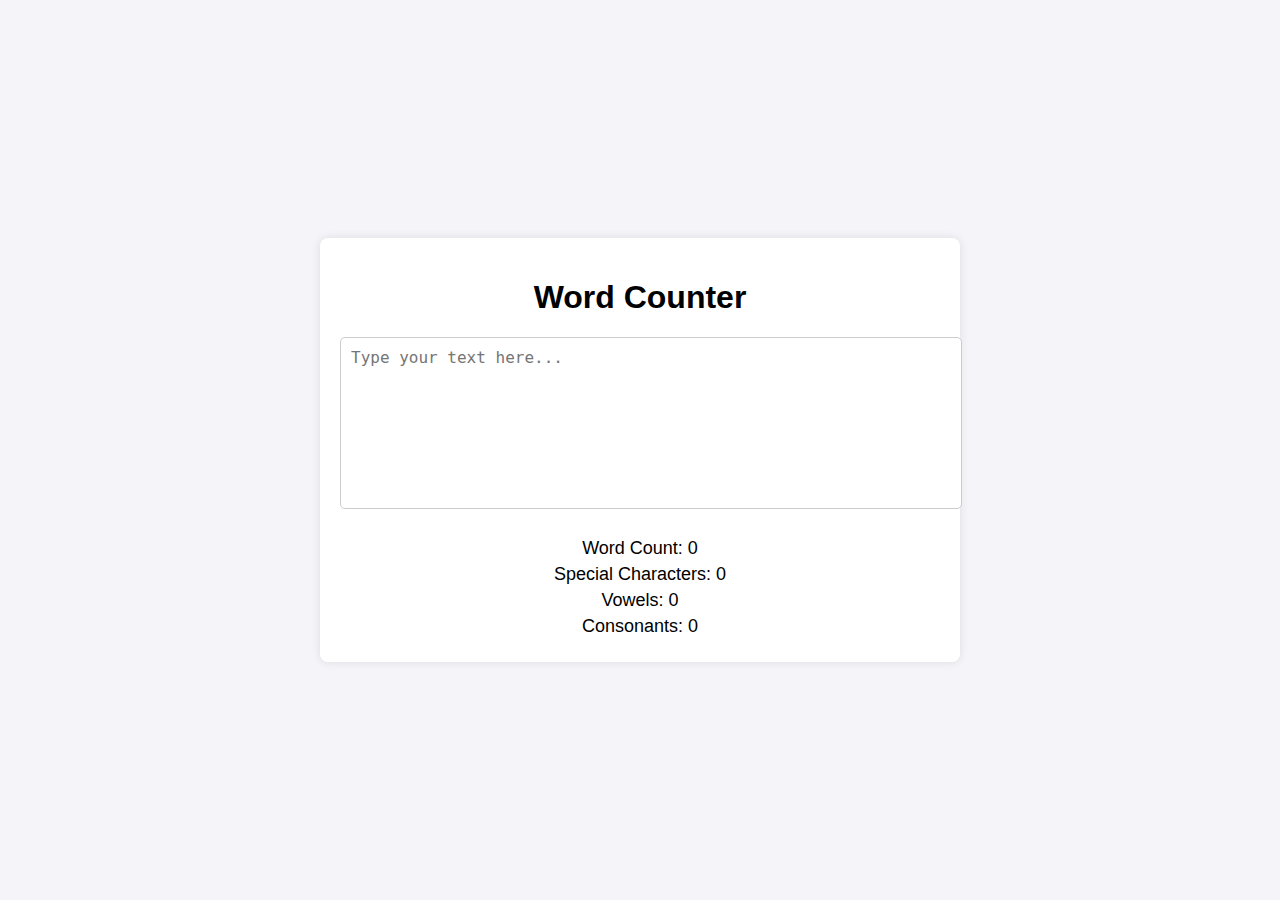
<file: wordcounter/word.html>
<!DOCTYPE html>
<html lang="en">
<head>
    <meta charset="UTF-8">
    <meta name="viewport" content="width=device-width, initial-scale=1.0">
    <title>Word Counter</title>
    <link rel="stylesheet" href="word.css">
</head>
<body>
    <div class="container">
        <h1>Word Counter</h1>
        <textarea id="textInput" placeholder="Type your text here..."></textarea>
        <div class="output">
            <p>Word Count: <span id="wordCount">0</span></p>
            <p>Special Characters: <span id="specialCharCount">0</span></p>
            <p>Vowels: <span id="vowelCount">0</span></p>
            <p>Consonants: <span id="consonantCount">0</span></p>
        </div>
    </div>
    <script src="word.js"></script>
</body>
</html>
</file>
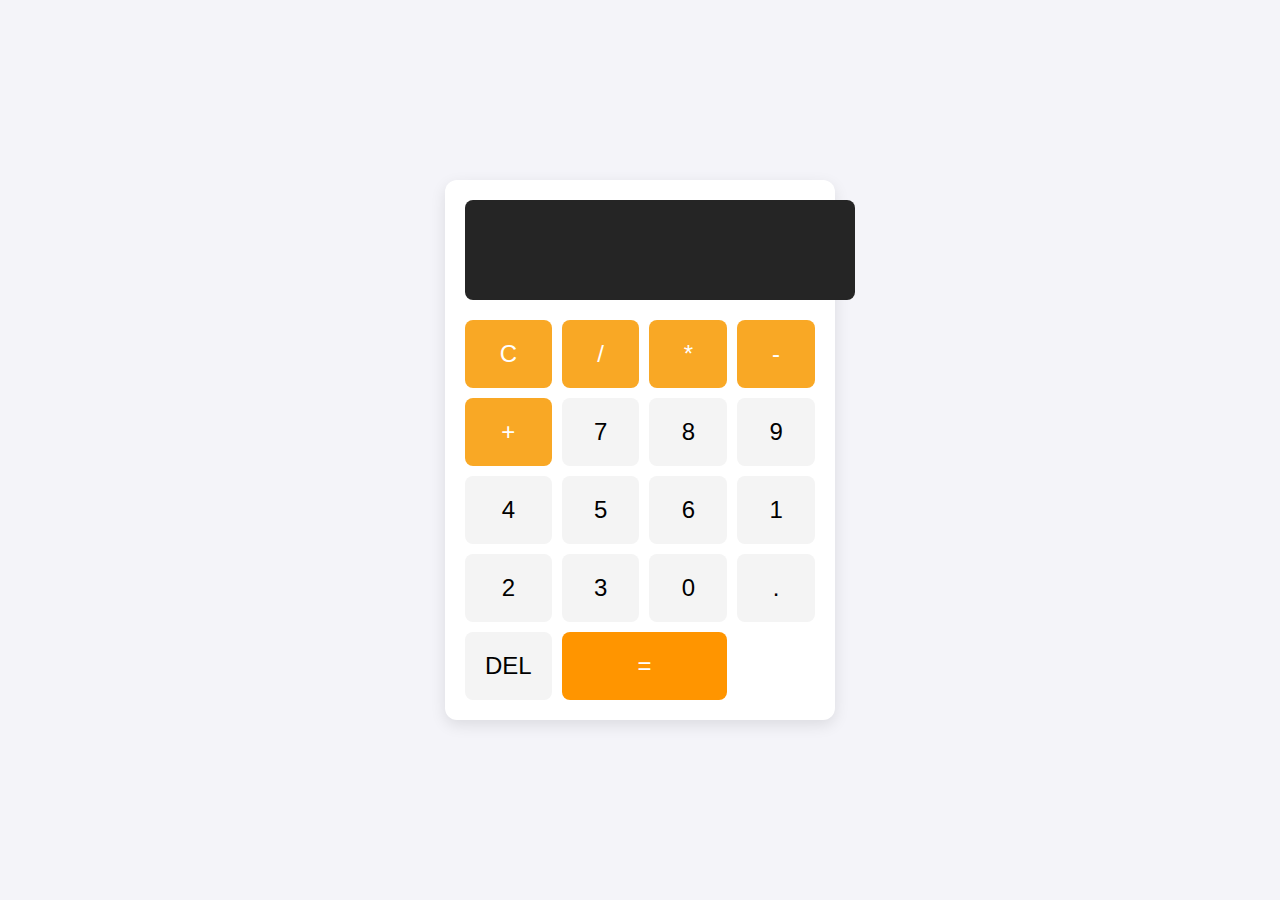
<file: working  calculator/calci.html>
<!DOCTYPE html>
<html lang="en">
<head>
    <meta charset="UTF-8">
    <meta name="viewport" content="width=device-width, initial-scale=1.0">
    <title>Calculator</title>
    <link rel="stylesheet" href="calci.css">
</head>
<body>
    <div class="calculator">
        <input type="text" id="display" class="calculator-screen" disabled>
        <div class="calculator-buttons">
            <button class="btn operator" onclick="clearScreen()">C</button>
            <button class="btn operator" onclick="appendOperator('/')">/</button>
            <button class="btn operator" onclick="appendOperator('*')">*</button>
            <button class="btn operator" onclick="appendOperator('-')">-</button>
            <button class="btn operator" onclick="appendOperator('+')">+</button>
            <button class="btn" onclick="appendNumber(7)">7</button>
            <button class="btn" onclick="appendNumber(8)">8</button>
            <button class="btn" onclick="appendNumber(9)">9</button>
            <button class="btn" onclick="appendNumber(4)">4</button>
            <button class="btn" onclick="appendNumber(5)">5</button>
            <button class="btn" onclick="appendNumber(6)">6</button>
            <button class="btn" onclick="appendNumber(1)">1</button>
            <button class="btn" onclick="appendNumber(2)">2</button>
            <button class="btn" onclick="appendNumber(3)">3</button>
            <button class="btn" onclick="appendNumber(0)">0</button>
            <button class="btn" onclick="appendNumber('.')">.</button>
            <button class="btn" onclick="deleteLast()">DEL</button>
            <button class="btn btn-equal" onclick="calculateResult()">=</button>
        </div>
    </div>
    <script src="calci.js"></script>
</body>
</html>
</file>
<file: wordcounter/word.css>
body {
    font-family: Arial, sans-serif;
    display: flex;
    justify-content: center;
    align-items: center;
    height: 100vh;
    margin: 0;
    background-color: #f4f4f9;
}

.container {
    background: #fff;
    padding: 20px;
    border-radius: 8px;
    box-shadow: 0 0 10px rgba(0, 0, 0, 0.1);
    width: 90%;
    max-width: 600px;
}

h1 {
    text-align: center;
}

textarea {
    width: 100%;
    height: 150px;
    padding: 10px;
    border-radius: 5px;
    border: 1px solid #ccc;
    margin-bottom: 20px;
    font-size: 16px;
    resize: none;
}

.output {
    text-align: center;
}

.output p {
    font-size: 18px;
    margin: 5px 0;
}
</file>
<file: working  calculator/calci.css>
body {
    display: flex;
    justify-content: center;
    align-items: center;
    height: 100vh;
    background-color: #f4f4f9;
    margin: 0;
    font-family: Arial, sans-serif;
}

.calculator {
    width: 350px;
    background-color: #fff;
    padding: 20px;
    border-radius: 12px;
    box-shadow: 0 5px 15px rgba(0, 0, 0, 0.1);
}

.calculator-screen {
    width: 100%;
    height: 60px;
    background-color: #252525;
    color: #fff;
    border: none;
    padding: 20px;
    font-size: 2em;
    text-align: right;
    border-radius: 8px;
    margin-bottom: 20px;
}

.calculator-buttons {
    display: grid;
    grid-template-columns: repeat(4, 1fr);
    gap: 10px;
}

.btn {
    width: 100%;
    padding: 20px;
    font-size: 1.5em;
    border: none;
    border-radius: 8px;
    cursor: pointer;
    background-color: #f4f4f4;
    transition: background-color 0.3s;
}

.btn:hover {
    background-color: #ddd;
}

.operator {
    background-color: #f9a825;
    color: #fff;
}

.operator:hover {
    background-color: #f57f17;
}

.btn-equal {
    grid-column: span 2;
    background-color: #ff9500;
    color: #fff;
}

.btn-equal:hover {
    background-color: #e59400;
}
</file>
